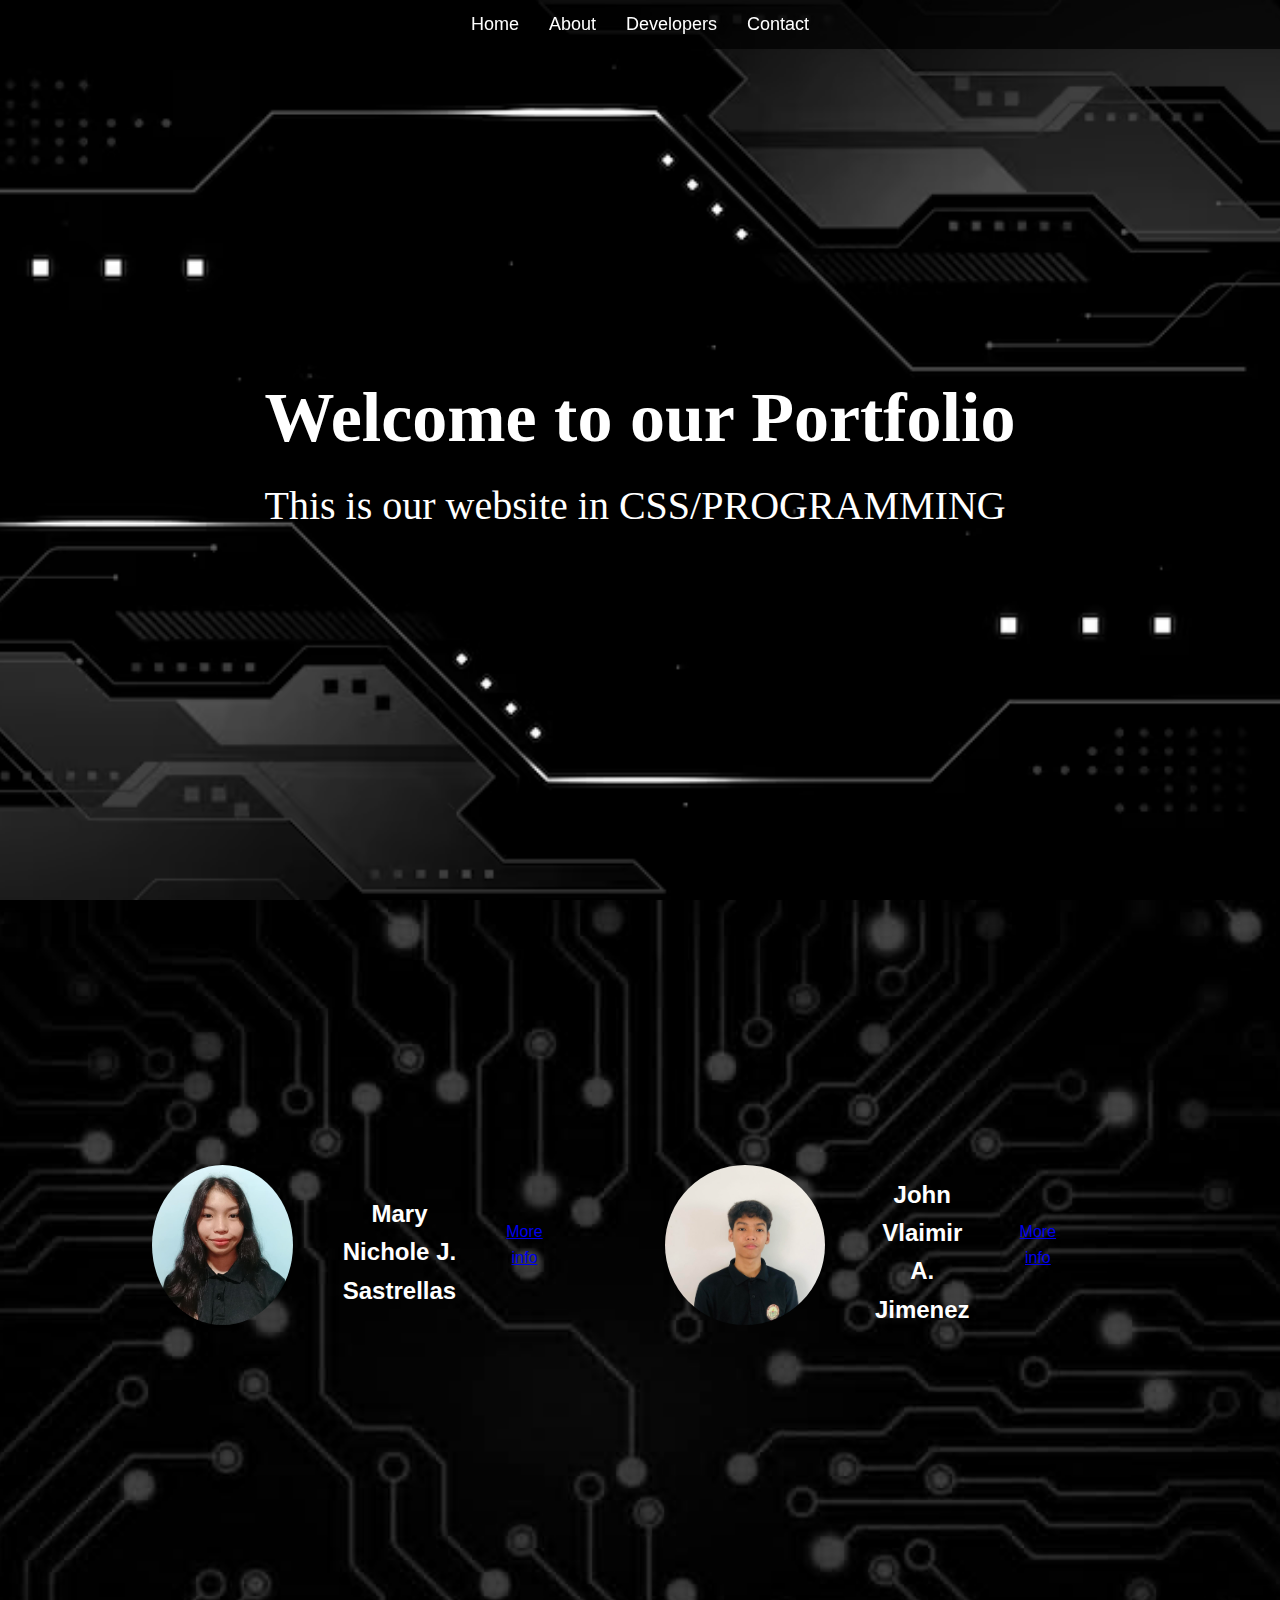
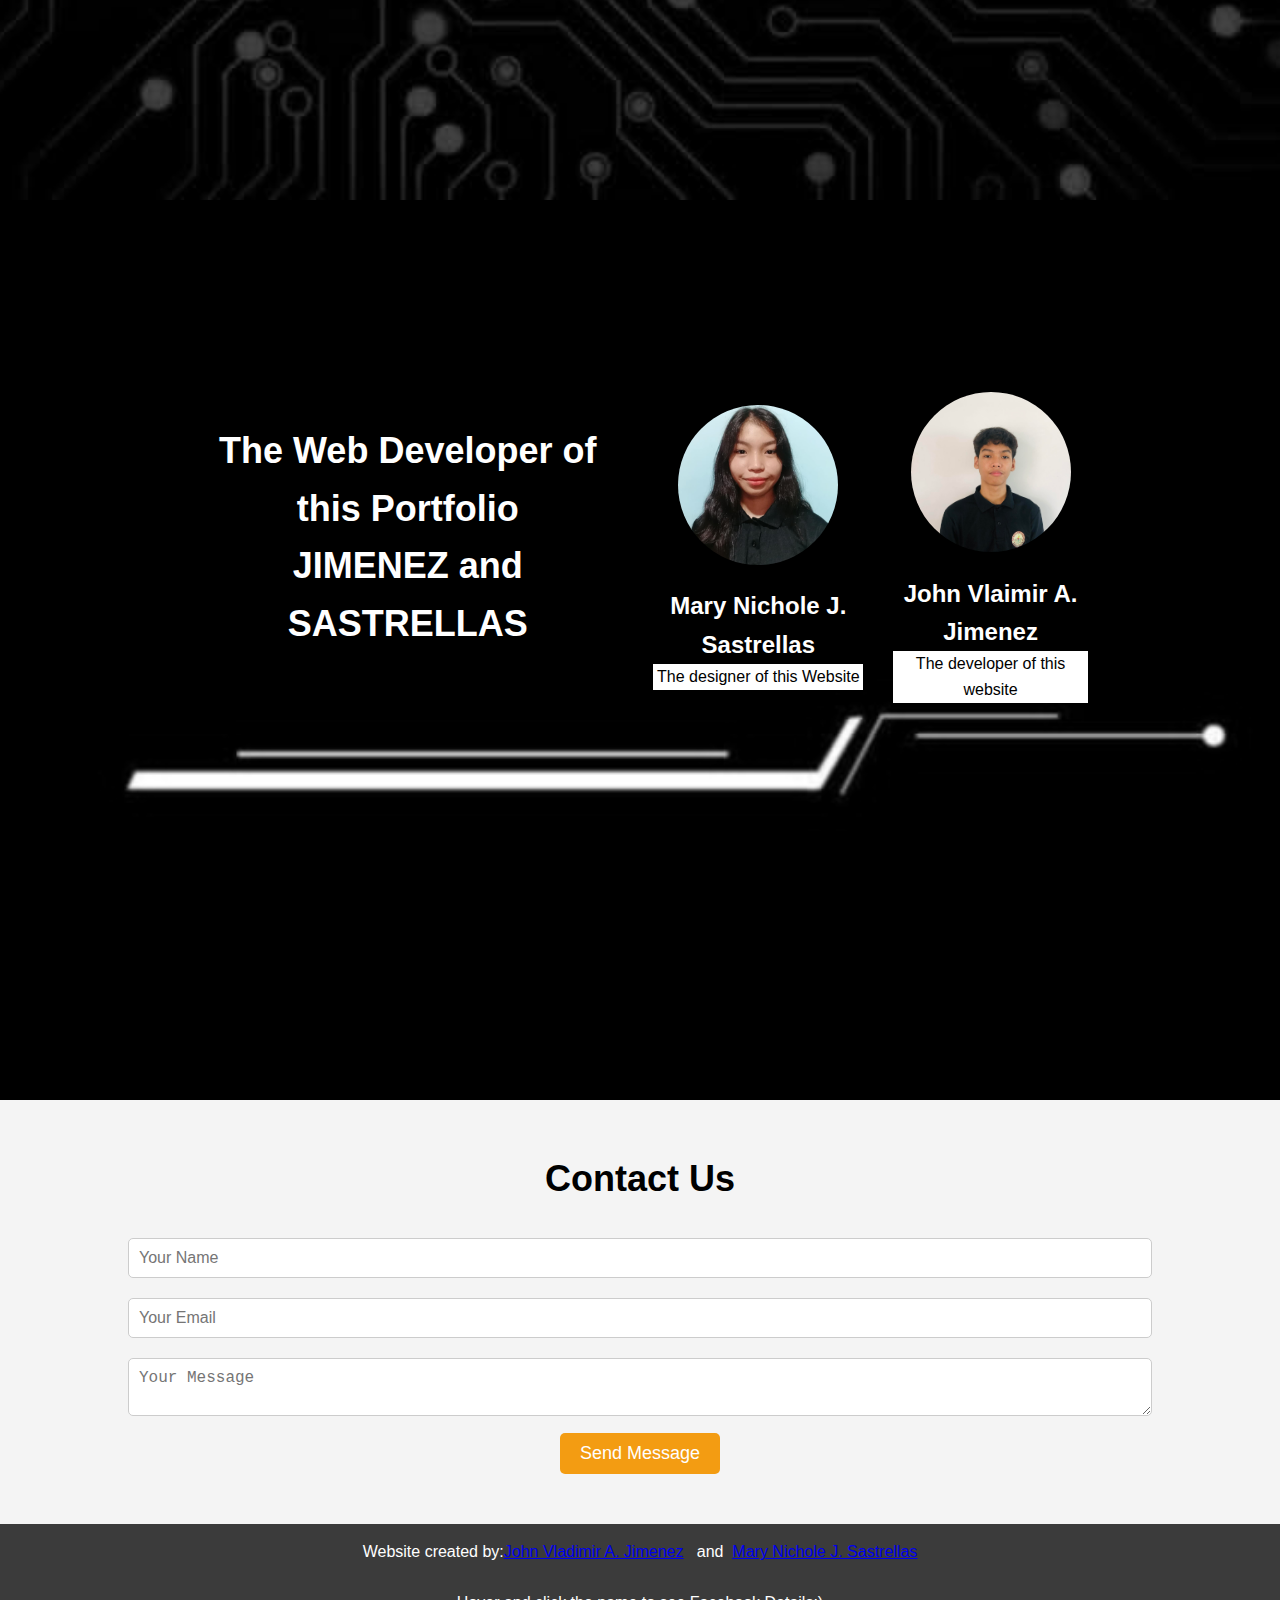
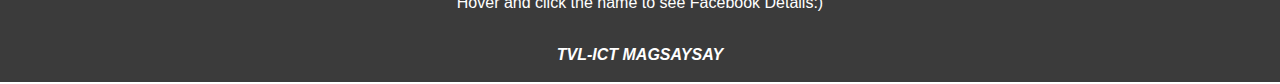
<file: index.html>
<!DOCTYPE html>
<html lang="en">
<head>
    <meta charset="UTF-8">
    <meta name="viewport" content="width=device-width, initial-scale=1.0">
    <meta http-equiv="X-UA-Compatible" content="ie=edge">
    <title>TVL-ICT MAGSAYSAY</title>
    <link rel="stylesheet" href="Style.css">
    <link rel="icon" type="image/x-icon" href="NV2.jpg">
    
    
</head>
<body>
   
    <nav>
        <ul>
            <li><a href="#home">Home</a></li>
            <li><a href="#about">About</a></li>
            <li><a href="#Developers">Developers</a></li>
            <li><a href="#contact">Contact</a></li>
        </ul>
    </nav>

   
    <section id="home">
        <div class="Background img black.png">
            <div class="content">
                <h1>Welcome to our Portfolio</h1>
                <p>This is our website in CSS/PROGRAMMING</p>
            </div>
        </div>
    </section>

    
    <section id="about">
        <div class="background image4.jpg">
            <div class="about-container">
                    <div class="about-container">
                         <img src="Messenger_creation_FC215E74-C956-46E4-BC2E-1169E786254F.jpeg" alt="Person 1">
                         <h3>Mary Nichole J. Sastrellas</h3>
                      <div>
                      <a href="about lala.html">More info</a>
                    </div>
                    <div class="about-container">
                         <img src="received_858269892597568.jpeg" alt="Person 2">
                         <h3>John Vlaimir A. Jimenez</h3>
                    <div>
                         <a href="about kitseee.html">More info</a>
                    </div>
                    </div>
            </div>  
        </div>
        
    </section>

    
    <section id="Developers">
        <div class="Developers background image.jpg">
            <div class="Developers-container">
              <h2>The Web Developer of this Portfolio<br>JIMENEZ and SASTRELLAS</h2>
                <div class="Developers-member">
                    <img src="Messenger_creation_FC215E74-C956-46E4-BC2E-1169E786254F.jpeg" alt="Person 1">
                    <h3>Mary Nichole J. Sastrellas</h3>
                    <div>
                    <p>The designer of this Website</p>
                    </div>
                </div>
                <div class="Developers-member">
                    <img src="received_858269892597568.jpeg" alt="Person 2">
                    <h3>John Vlaimir A. Jimenez</h3>
                <div>
                    <p>The developer of this website</p>
                </div>    
                </div>
            
            </div> 
        </div>

    </section>

   

    <section id="contact">
        <div class="contact-container">
            <h2>Contact Us</h2>
            <form>
                <input type="text" placeholder="Your Name" required>
                <input type="email" placeholder="Your Email" required>
                <textarea placeholder="Your Message" required></textarea>
                <div>
                    <button type="submit">Send Message</button>
                </div>
            </form>
        </div>
    </section>

    
    <footer>        
          <p>Website created by:<a class="footer" href="https://www.facebook.com/jv.jimenez.146?mibextid=ZbWKwL"><u>John Vladimir A. Jimenez</u></a> &nbsp; and &nbsp;<a class="footer"  href="https://www.facebook.com/nichole.sastrellas?mibextid=ZbWKwL"><u>Mary Nichole J. Sastrellas</u></a></p>
             <br>
                 <p>Hover and click the name to see Facebook Details:)</p>
             <br>
          <p><em><b>TVL-ICT MAGSAYSAY</b></em></p>
    </footer>

    

</body>
</html>
</file>
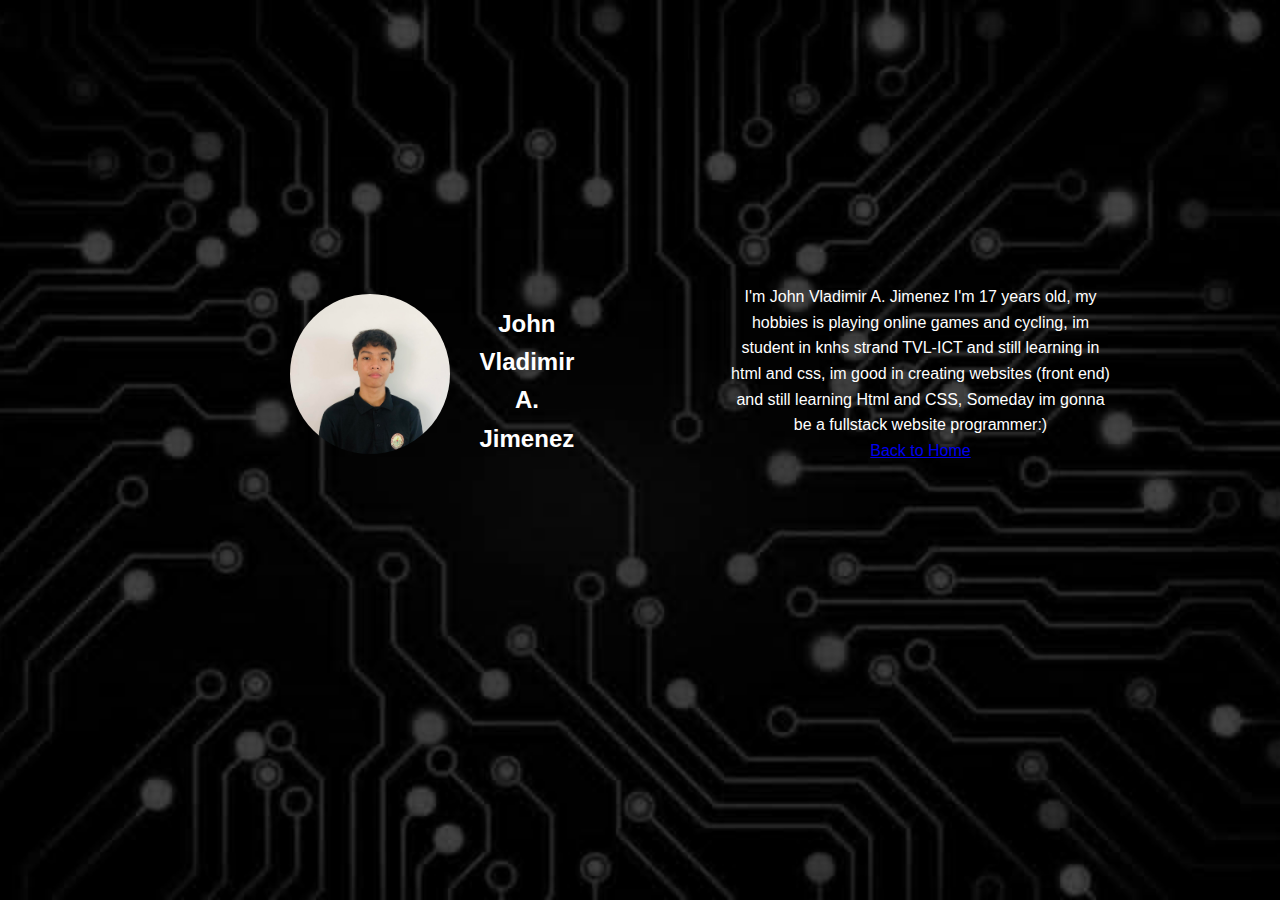
<file: about kitseee.html>
<!DOCTYPE html>
<html lang="en">
<head>
    <meta charset="UTF-8">
    <meta name="viewport" content="width=device-width, initial-scale=1.0">
    <meta http-equiv="X-UA-Compatible" content="ie=edge">
    <link rel="stylesheet" href="Style.css">
    <link rel="icon" type="image/x-icon" href="NV2.jpg">
    <title>About Jimenez</title>
</head>
<body>
    

    <section id="Jimenez">
        <div class="background image4.jpg">
            <div class="Jimenez-container">
                    <div class="Jimenez-container">
                      <img src="received_858269892597568.jpeg" alt="Person 1">
                      <h3>John Vladimir A. Jimenez</h3>
                    </div>
                    <div>
                     <p style="text-align: center;">I'm John Vladimir A. Jimenez I'm 17 years old, my hobbies is playing online games and cycling, im student in knhs strand TVL-ICT and still learning in html and css, im good in creating websites (front end) and still learning Html and CSS, Someday im gonna be a fullstack website programmer:)</p>
                     <a href="index.html">Back to Home</a>
                    </div>

            </div>  
        </div>
        
    </section>
    
    
    
  
    
</body>
</html>
</file>
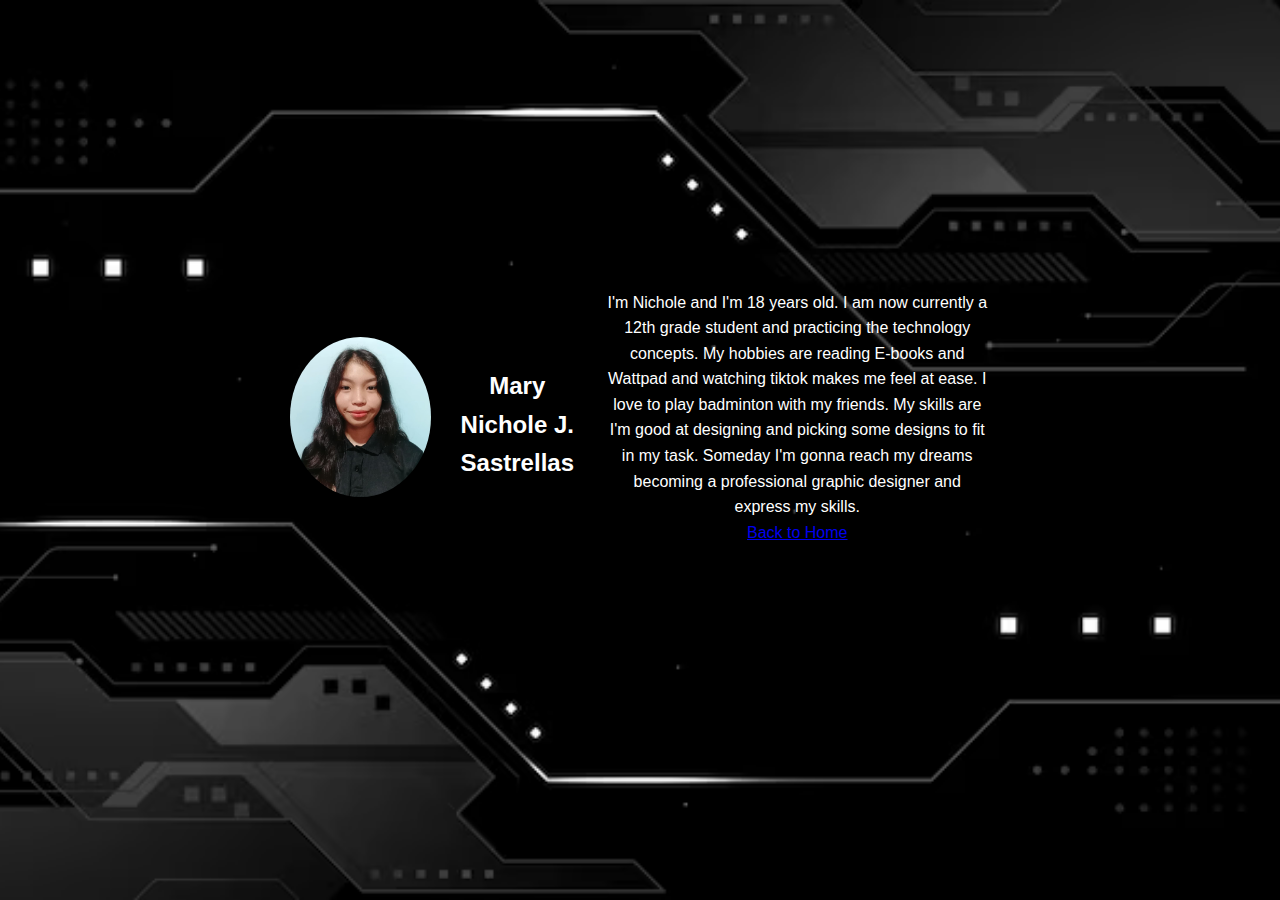
<file: about lala.html>
<!DOCTYPE html>
<html lang="en">
<head>
    <meta charset="UTF-8">
    <meta name="viewport" content="width=device-width, initial-scale=1.0">
    <meta http-equiv="X-UA-Compatible" content="ie=edge">
    <link rel="stylesheet" href="Style.css">
    <link rel="icon" type="image/x-icon" href="NV2.jpg">
    <title>About Sastrellas</title>
</head>
<body>
    

    <section id="Sastrellas">
        <div class="background image4.jpg">
            <div class="Sastrellas-container">
                    <div class="Sastrellas-container">
                      <img src="Messenger_creation_FC215E74-C956-46E4-BC2E-1169E786254F.jpeg" alt="Person 1">
                      <h3>Mary Nichole J. Sastrellas</h3>
                      <div>
                     <p style="text-align: center;">I'm Nichole and I'm 18 years old. I am now currently a 12th grade student and practicing the technology concepts. My hobbies are reading E-books and Wattpad and watching tiktok makes me feel at ease. I love to play badminton with my friends. My skills are I'm good at designing and picking some designs to fit in my task. Someday I'm gonna reach my dreams becoming a professional graphic designer and express my skills.</p>
                     <a href="index.html">Back to Home</a>
                    </div>

            </div>  
        </div>
        
    </section>
    
    
    
  
    
</body>
</html>
</file>
<file: Style.css>
* {
    margin: 0;
    padding: 0;
    box-sizing: border-box;
}

body {
    font-family: Arial, sans-serif;
    line-height: 1.6;
}


nav {
    position: fixed;
    top: 0;
    left: 0;
    width: 100%;
    background-color: rgba(0, 0, 0, 0.7);
    padding: 10px;
    z-index: 1000;
}

nav ul {
    display: flex;
    justify-content: center;
    list-style-type: none;
}

nav ul li {
    margin: 0 15px;
}

nav ul li a {
    color: white;
    text-decoration: none;
    font-size: 18px;
}

nav ul li a:hover {
    color: #f39c12;
}


#home {
    height: 100vh;
    background-image: url('Background img black.png');
    background-size: cover;
    background-position: center;
    display: flex;
    justify-content: center;
    align-items: center;
}

.background-image {
    position: relative;
    text-align: center;
    color: rgb(255, 255, 255);
}

.background-image .content {
    position: absolute;
    top: 50%;
    left: 50%;
    transform: translate(-50%, -50%);
}

#home h1 {
    color: white;
    font-size: 70px;
    font-weight: bold;
    font-family: fantasy;
}

#home p {

    color: white;
    font-size: 40px;
    font-family: fantasy;
    
}


#about {
    height: 100vh;
    background-image: url('background image4.jpg'); 
    background-size: cover;
    background-position: center;
    color: rgb(255, 255, 255);
    text-align: center;
}



#about h2 {
    padding: 100;
    font-size: 36px;
    margin-bottom: auto;
}

.about-container {
    display: flex;
    justify-content: center;
    padding: 8%;
    align-items: center;
    text-align: center;
    gap: 50px;
}


.about-container img {
    width: 160px;
    height: 160px;
    border-radius: 70%;
    object-fit: cover;
}

.about-container h3 {
    margin-top: 15px;
    font-size: 24px;
}

.about-container div {
    text-align: center;
    text-justify: auto;
}

.about-container p {
    font-size: 16px;
    color: #ffffff;
}

end of about

#Developers {
    height: 100vh;
}

#Developers {
    height: 100vh;
    background-image: url('Background image black.jpg'); 
    background-size: cover;
    background-position: center;
    color: rgb(255, 255, 255);
    text-align: center;
}


#Developers h2 {
    font-size: 36px;
    margin-bottom: 20px;
}

.Developers-container {
    display: flex;
    justify-content: center;
    padding: 15%;
    align-items: center;
    
    gap: 30px;
}

.Developers-member {
    text-align: center;
}

.Developers-member img {
    width: 160px;
    height: 160px;
    border-radius: 70%;
    object-fit: cover;
}

.Developers-member div {
    background-color:   #ffffff;
}

.Developers-member div {
    background-color: #ffffff;
}

.Developers-member h3 {
    margin-top: 15px;
    font-size: 24px;
}

.Developers-member p {
    font-size: 16px;
    color: #000000;
}


#contact {
    padding: 50px 0;
    background-color: #f4f4f4;
    text-align: center;
}

#contact h2 {
    font-size: 36px;
    margin-bottom: 20px;
}

form input, form textarea {
    width: 80%;
    padding: 10px;
    margin: 10px 0;
    font-size: 16px;
    border: 1px solid #ccc;
    border-radius: 5px;
}

form button {
    padding: 10px 20px;
    font-size: 18px;
    background-color: #f39c12;
    border: none;
    color: white;
    border-radius: 5px;
    cursor: pointer;
}

form button:hover {
    background-color: #e67e22;
}


footer {
    text-align: center;
    padding: 15px;
    background-color: #3b3b3b;
    color: rgb(255, 255, 255);
}


a.footer:hover, a.footer:active .p {   
    font-style: italic;
    color: red;
}


#Sastrellas {
    height: 100vh;
    background-image: url('Background img black.png'); 
    background-size: cover;
    background-position: center;
    color: rgb(255, 255, 255);
    text-align: center;
}



#Sastrellas h2 {
    padding: 100;
    font-size: 36px;
    margin-bottom: auto;
}

.Sastrellas-container {
    display: flex;
    justify-content: center;
    padding: 13%;
    align-items: center;
    text-align: center;
    gap: 30px;
}

.Sastrellas-container {
    text-align: center;
}



.Sastrellas-container img {
    width: 160px;
    height: 160px;
    border-radius: 70%;
    object-fit: cover;
}

.Sastrellas-container h3 {
    margin-top: 15px;
    font-size: 24px;
}

.Sastrellas-container div {
    text-align: center;
    text-justify: auto;
}

.Sastrellas-container p {
    font-size: 16px;
    color: #ffffff;
}


#Jimenez {
    height: 100vh;
    background-image: url('background image4.jpg'); 
    background-size: cover;
    background-position: center;
    color: rgb(255, 255, 255);
    text-align: center;
}



#Jimenez h2 {
    padding: 100;
    font-size: 36px;
    margin-bottom: auto;
}

.Jimenez-container {
    display: flex;
    justify-content: center;
    padding: 13%;
    align-items: center;
    text-align: center;
    gap: 30px;
}

.Jimenez-container {
    text-align: center;
}

#Jimenez {
    text-align: center;
}

.Jimenez-container img {
    width: 160px;
    height: 160px;
    border-radius: 70%;
    object-fit: cover;
}

.Jimenez-container h3 {
    margin-top: 15px;
    font-size: 24px;
}

.Jimenez-container div {
    text-align: center;
    text-justify: auto;
}

.Jimenez-container p {
    font-size: 16px;
    color: #ffffff;
}




html {
    scroll-behavior: smooth;
}
</file>
